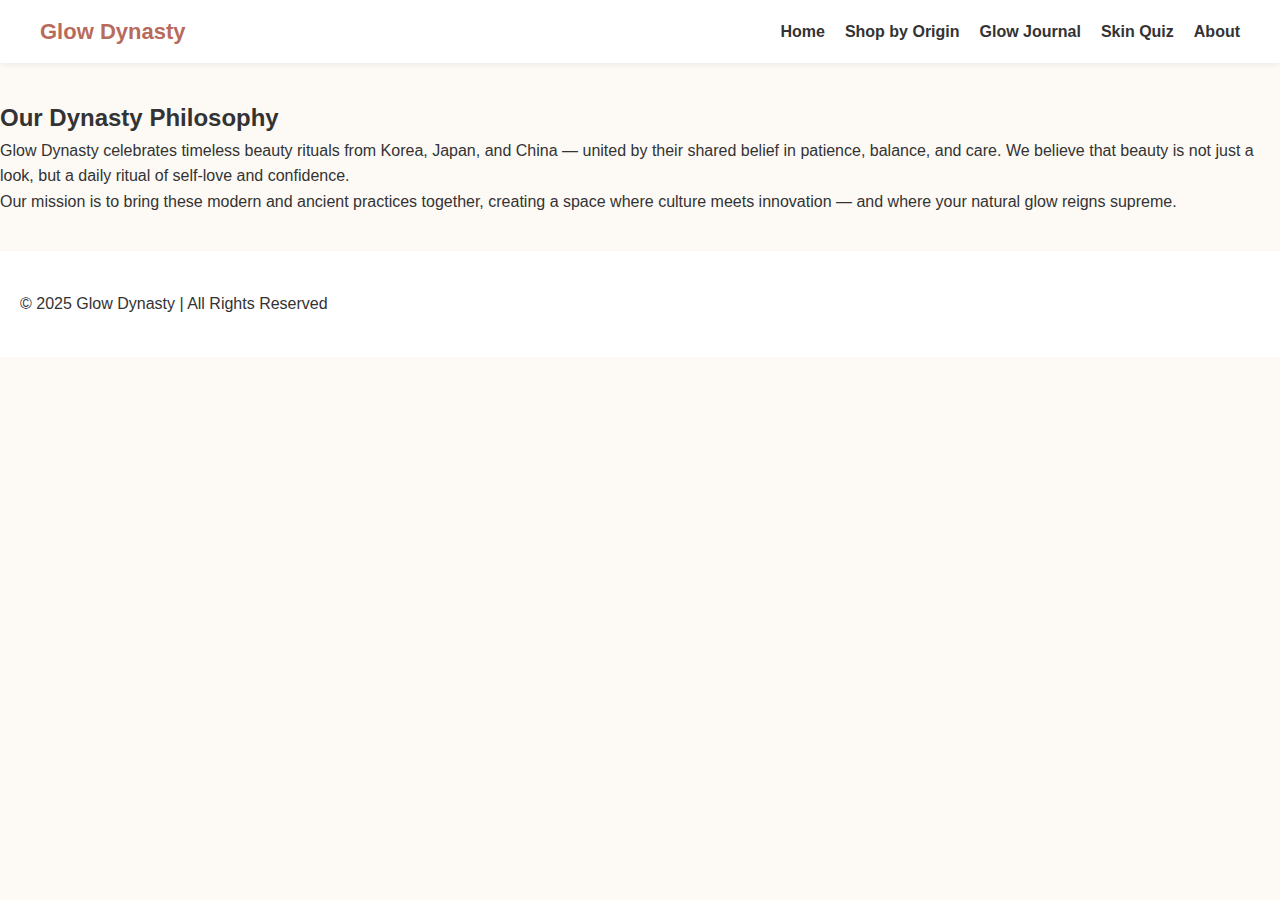
<file: about.html>
<!DOCTYPE html>
<html lang="en">
<head>
  <meta charset="UTF-8">
  <meta name="viewport" content="width=device-width, initial-scale=1.0">
  <title>About | Glow Dynasty</title>
  <link rel="stylesheet" href="styles.css">
</head>
<body>
  <header>
    <nav class="navbar">
      <h1 class="logo">Glow Dynasty</h1>
      <ul class="nav-links">
        <li><a href="index.html">Home</a></li>
        <li><a href="shop.html">Shop by Origin</a></li>
        <li><a href="glow-journal.html">Glow Journal</a></li>
        <li><a href="skin-quiz.html">Skin Quiz</a></li>
        <li><a href="about.html" class="active">About</a></li>
      </ul>
    </nav>
  </header>

  <section class="page-section about">
    <h2>Our Dynasty Philosophy</h2>
    <p>Glow Dynasty celebrates timeless beauty rituals from Korea, Japan, and China — united by their shared belief in patience, balance, and care. We believe that beauty is not just a look, but a daily ritual of self-love and confidence.</p>
    <p>Our mission is to bring these modern and ancient practices together, creating a space where culture meets innovation — and where your natural glow reigns supreme.</p>
  </section>

  <footer>
    <p>© 2025 Glow Dynasty | All Rights Reserved</p>
  </footer>
</body>
</html>
</file>
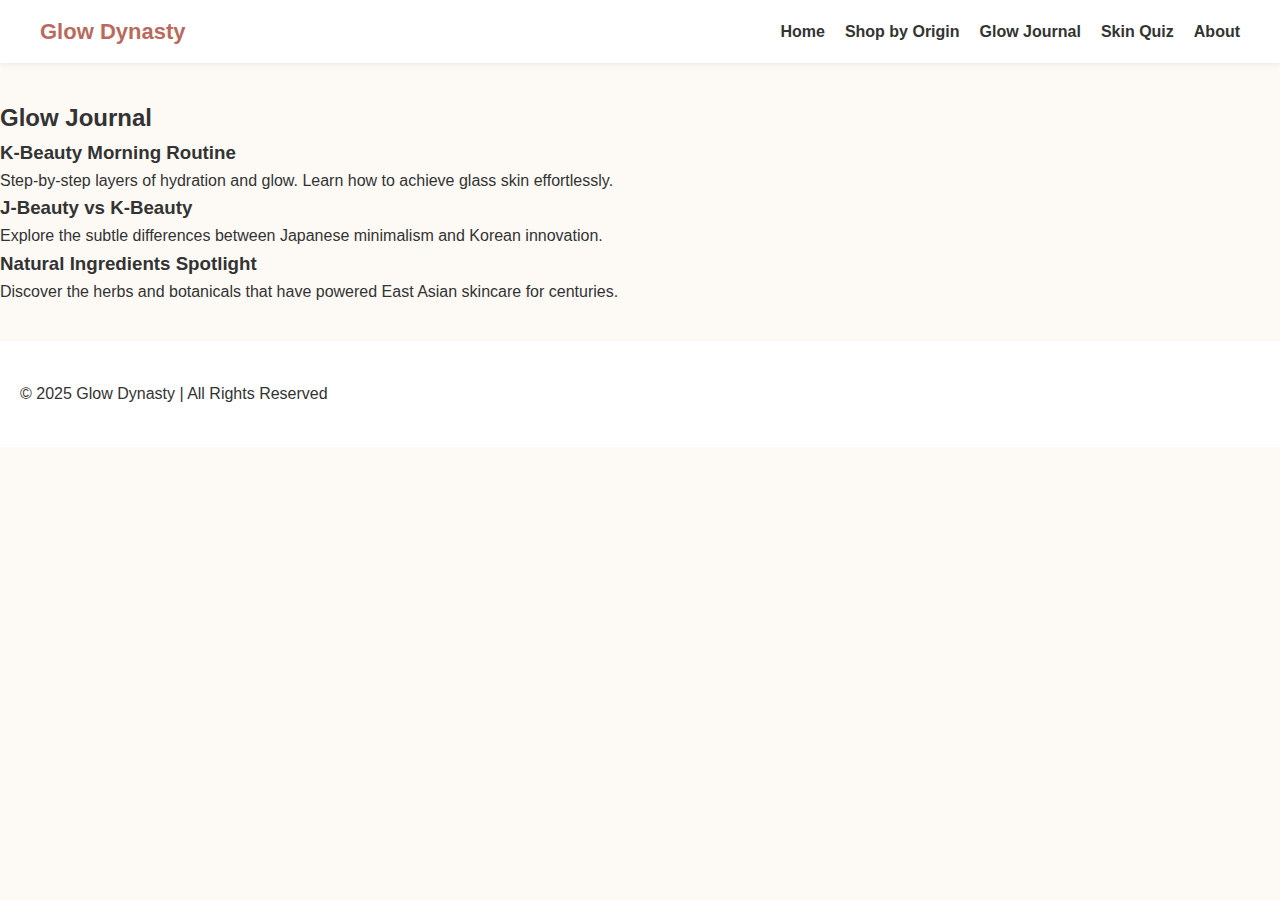
<file: glow-journal.html>
<!DOCTYPE html>
<html lang="en">
<head>
  <meta charset="UTF-8">
  <meta name="viewport" content="width=device-width, initial-scale=1.0">
  <title>Glow Journal | Glow Dynasty</title>
  <link rel="stylesheet" href="styles.css">
</head>
<body>
  <header>
    <nav class="navbar">
      <h1 class="logo">Glow Dynasty</h1>
      <ul class="nav-links">
        <li><a href="index.html">Home</a></li>
        <li><a href="shop.html">Shop by Origin</a></li>
        <li><a href="glow-journal.html" class="active">Glow Journal</a></li>
        <li><a href="skin-quiz.html">Skin Quiz</a></li>
        <li><a href="about.html">About</a></li>
      </ul>
    </nav>
  </header>

  <section class="page-section">
    <h2>Glow Journal</h2>
    <div class="blog-grid">
      <article class="blog-post">
        <h3>K-Beauty Morning Routine</h3>
        <p>Step-by-step layers of hydration and glow. Learn how to achieve glass skin effortlessly.</p>
      </article>

      <article class="blog-post">
        <h3>J-Beauty vs K-Beauty</h3>
        <p>Explore the subtle differences between Japanese minimalism and Korean innovation.</p>
      </article>

      <article class="blog-post">
        <h3>Natural Ingredients Spotlight</h3>
        <p>Discover the herbs and botanicals that have powered East Asian skincare for centuries.</p>
      </article>
    </div>
  </section>

  <footer>
    <p>© 2025 Glow Dynasty | All Rights Reserved</p>
  </footer>
</body>
</html>
</file>
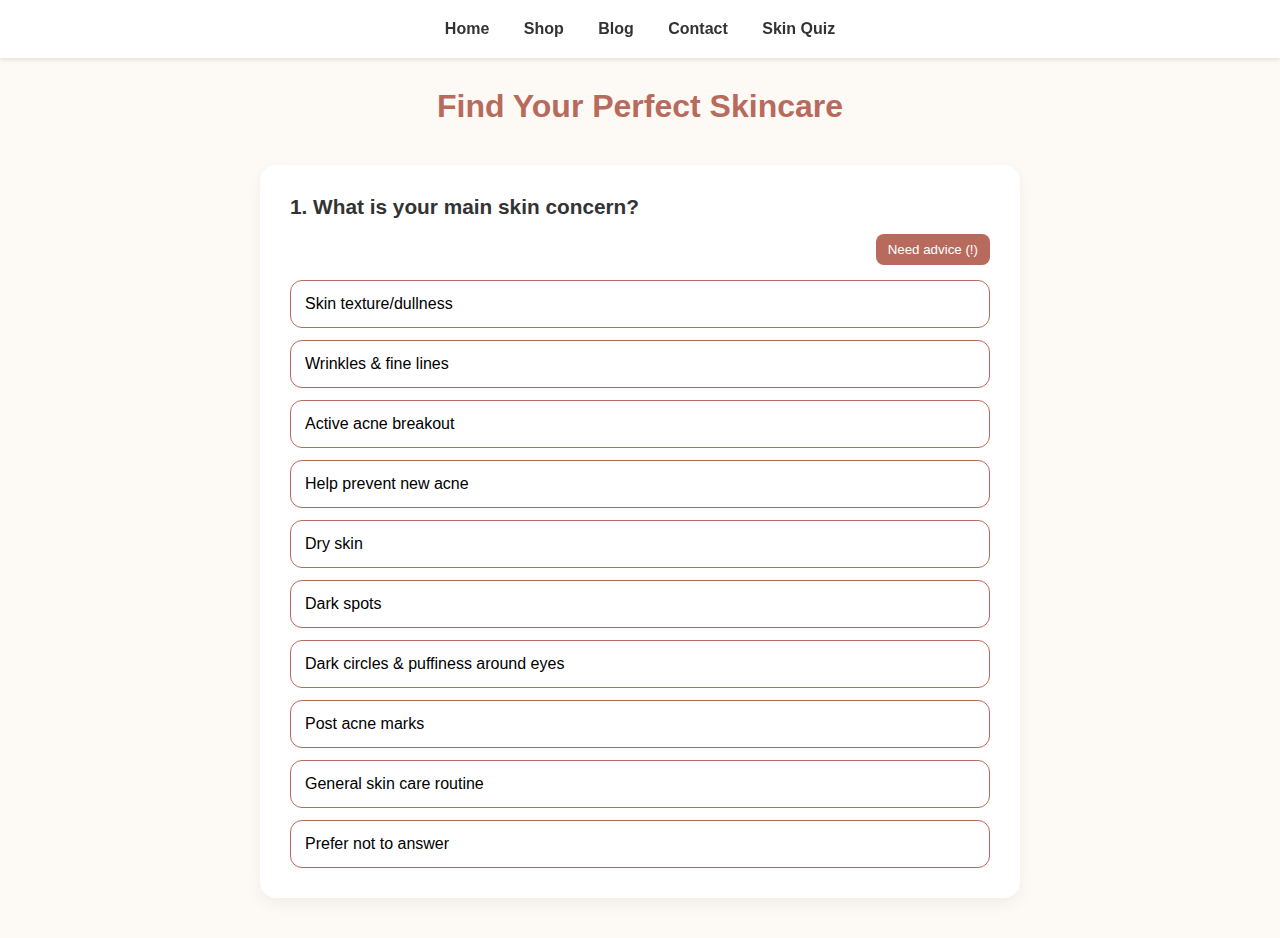
<file: quiz.html>
<!DOCTYPE html>
<html lang="en">
<head>
  <meta charset="UTF-8">
  <meta name="viewport" content="width=device-width, initial-scale=1.0">
  <title>Skin Quiz | Glow Dynasty</title>
  <style>
    body {
      font-family: 'Helvetica', Arial, sans-serif;
      background-color: #fdfaf6;
      margin: 0;
      padding: 0;
      color: #333;
    }
    header {
      background-color: #fff;
      box-shadow: 0 2px 4px rgba(0,0,0,0.1);
      padding: 20px 0;
      text-align: center;
      position: sticky;
      top: 0;
      z-index: 1000;
    }
    nav a {
      margin: 0 15px;
      text-decoration: none;
      color: #333;
      font-weight: bold;
      transition: 0.3s;
    }
    nav a:hover {
      color: #b86b5c;
    }
    h1 {
      text-align: center;
      margin-top: 30px;
      font-size: 2rem;
      color: #b86b5c;
    }
    .quiz-container {
      max-width: 700px;
      margin: 40px auto;
      background: #fff;
      padding: 30px;
      border-radius: 16px;
      box-shadow: 0 6px 15px rgba(0,0,0,0.05);
    }
    .question {
      font-size: 1.3rem;
      margin-bottom: 15px;
      font-weight: bold;
    }
    .options {
      display: flex;
      flex-direction: column;
      gap: 12px;
    }
    .option button {
      width: 100%;
      padding: 14px;
      font-size: 1rem;
      border: 1px solid #b86b5c;
      border-radius: 12px;
      background: #fff;
      cursor: pointer;
      transition: 0.3s;
      text-align: left;
    }
    .option button:hover {
      background: #b86b5c;
      color: #fff;
    }
    .results {
      display: none;
      margin-top: 20px;
    }
    .results h2 {
      color: #b86b5c;
      margin-bottom: 20px;
      text-align: center;
    }
    .product-card {
      background: #fef9f4;
      padding: 15px;
      border-radius: 16px;
      margin-bottom: 20px;
      text-align: center;
      box-shadow: 0 4px 10px rgba(0,0,0,0.05);
    }
    .product-card h3 {
      margin: 10px 0;
      color: #b86b5c;
    }
    .product-card a {
      color: #b86b5c;
      font-weight: bold;
      text-decoration: none;
    }
    .product-card a:hover {
      text-decoration: underline;
    }
    button.restart-btn {
      padding: 12px 20px;
      border: none;
      background: #b86b5c;
      color: #fff;
      border-radius: 12px;
      cursor: pointer;
      font-size: 1rem;
      display: block;
      margin: 20px auto 0 auto;
    }
    .popup {
      display: none;
      position: fixed;
      top: 50%;
      left: 50%;
      transform: translate(-50%, -50%);
      background: #fff;
      padding: 25px;
      border-radius: 16px;
      max-width: 500px;
      box-shadow: 0 6px 20px rgba(0,0,0,0.2);
      z-index: 2000;
    }
    .popup img {
      max-width: 100px;
      border-radius: 8px;
      margin: 5px;
    }
    .popup button {
      margin-top: 15px;
      padding: 10px 14px;
      border: none;
      background: #b86b5c;
      color: #fff;
      border-radius: 8px;
      cursor: pointer;
    }
  </style>
</head>
<body>

  <header>
    <nav>
      <a href="#">Home</a>
      <a href="#">Shop</a>
      <a href="#">Blog</a>
      <a href="#">Contact</a>
      <a href="#">Skin Quiz</a>
    </nav>
  </header>

  <h1>Find Your Perfect Skincare</h1>

  <div class="quiz-container">

    <!-- Question 1 -->
    <div class="question-section" id="q1">
      <div class="question">1. What is your main skin concern?</div>

      <!-- Advice button below question -->
      <div style="margin:15px 0; text-align:right;">
        <button id="advice-btn" style="background:#b86b5c; color:#fff; border:none; padding:8px 12px; border-radius:8px; cursor:pointer;">Need advice (!)</button>
      </div>

      <div class="options">
        <div class="option"><button data-value="texture">Skin texture/dullness</button></div>
        <div class="option"><button data-value="wrinkles">Wrinkles & fine lines</button></div>
        <div class="option"><button data-value="active-acne">Active acne breakout</button></div>
        <div class="option"><button data-value="prevent-acne">Help prevent new acne</button></div>
        <div class="option"><button data-value="dry">Dry skin</button></div>
        <div class="option"><button data-value="dark-spots">Dark spots</button></div>
        <div class="option"><button data-value="dark-circles">Dark circles & puffiness around eyes</button></div>
        <div class="option"><button data-value="post-acne">Post acne marks</button></div>
        <div class="option"><button data-value="general">General skin care routine</button></div>
        <div class="option"><button data-value="prefer-not">Prefer not to answer</button></div>
      </div>
    </div>

    <!-- Question 2 -->
    <div class="question-section" id="q2" style="display:none;">
      <div class="question">2. How does the skin on your face typically feel?</div>
      <div class="options">
        <div class="option"><button data-value="dry">Dry (tight & flaky)</button></div>
        <div class="option"><button data-value="oily">Oily (greasy & shiny)</button></div>
        <div class="option"><button data-value="combination">Combination (tight cheeks, shiny T-zone)</button></div>
        <div class="option"><button data-value="normal">Normal/balanced (even, not too oily or dry)</button></div>
      </div>
    </div>

    <!-- Question 3 -->
    <div class="question-section" id="q3" style="display:none;">
      <div class="question">3. Is your skin sensitive?</div>
      <div class="options">
        <div class="option"><button data-value="yes">Yes</button></div>
        <div class="option"><button data-value="no">No</button></div>
        <div class="option"><button data-value="a-little">A little</button></div>
      </div>
    </div>

    <!-- Results -->
    <div class="results" id="results"></div>

  </div>

  <!-- Advice popup -->
  <div class="popup" id="advice-popup">
    <div id="advice-text"></div>
    <div id="advice-images" style="margin-top:10px;"></div>
    <button onclick="closeAdvice()">Close</button>
  </div>

  <script>
    document.addEventListener("DOMContentLoaded", () => {
      const answers = {};
      const questionSections = document.querySelectorAll('.question-section');
      const results = document.getElementById('results');

      // Advice popup
      const adviceData = {
        "texture": {text: "Uneven skin, rough patches, or lack of radiance.", img: "https://via.placeholder.com/150?text=Texture+Dullness"},
        "wrinkles": {text: "Fine lines and wrinkles due to aging or sun damage.", img: "https://via.placeholder.com/150?text=Wrinkles"},
        "active-acne": {text: "Current breakouts with red pimples or cysts.", img: "https://via.placeholder.com/150?text=Active+Acne"},
        "prevent-acne": {text: "Preventing future acne is your priority.", img: "https://via.placeholder.com/150?text=Prevent+Acne"},
        "dry": {text: "Skin feels tight, flaky, and dehydrated.", img: "https://via.placeholder.com/150?text=Dry+Skin"},
        "dark-spots": {text: "Hyperpigmentation or sun spots.", img: "https://via.placeholder.com/150?text=Dark+Spots"},
        "dark-circles": {text: "Puffiness or dark circles under the eyes.", img: "https://via.placeholder.com/150?text=Dark+Circles"},
        "post-acne": {text: "Marks left from previous acne.", img: "https://via.placeholder.com/150?text=Post+Acne"},
        "general": {text: "General skincare, maintaining healthy skin.", img: "https://via.placeholder.com/150?text=General+Care"}
      };

      function showAdvice() {
        const popup = document.getElementById('advice-popup');
        const textDiv = document.getElementById('advice-text');
        const imagesDiv = document.getElementById('advice-images');

        let html = "<h3>Skin Concerns Explained</h3>";
        let imagesHtml = "";
        for(const key in adviceData) {
          html += `<p><strong>${key.replace(/-/g," ").toUpperCase()}:</strong> ${adviceData[key].text}</p>`;
          imagesHtml += `<img src="${adviceData[key].img}" alt="${key}">`;
        }
        textDiv.innerHTML = html;
        imagesDiv.innerHTML = imagesHtml;

        popup.style.display = 'block';
      }

      document.getElementById('advice-btn').addEventListener('click', showAdvice);

      window.closeAdvice = function() {
        document.getElementById('advice-popup').style.display = 'none';
      }

      // Button clicks for quiz
      document.querySelectorAll('.question-section .option button').forEach(btn => {
        btn.addEventListener('click', (e) => {
          const parent = btn.closest('.question-section');
          if(parent.id === 'q1') answers.q1 = btn.dataset.value;
          if(parent.id === 'q2') answers.q2 = btn.dataset.value;
          if(parent.id === 'q3') answers.q3 = btn.dataset.value;

          parent.style.display = 'none';
          const next = parent.nextElementSibling;
          if(next && next.classList.contains('question-section')) next.style.display = 'block';
          else showResults();
        });
      });

      function showResults() {
        results.innerHTML = '<h2>Your Personalized Skincare Recommendations</h2>';

        // Dummy recommendations
        const products = [
          {name: "Radiance Cream", img:"https://via.placeholder.com/150", link:"#"},
          {name: "Glow Balance Serum", img:"https://via.placeholder.com/150", link:"#"},
          {name: "Blemish Spot Treatment", img:"https://via.placeholder.com/150", link:"#"}
        ];

        products.forEach(p => {
          const card = document.createElement('div');
          card.classList.add('product-card');
          card.innerHTML = `<img src="${p.img}" alt="${p.name}"><h3>${p.name}</h3><a href="${p.link}">Shop Now</a>`;
          results.appendChild(card);
        });

        results.innerHTML += '<button class="restart-btn" onclick="restartQuiz()">Restart Quiz</button>';
        results.style.display = 'block';
      }

      window.restartQuiz = function() {
        answers.q1 = answers.q2 = answers.q3 = undefined;
        questionSections.forEach(q => q.style.display='block');
        results.style.display='none';
      }
    });
  </script>
</body>
</html>
</file>
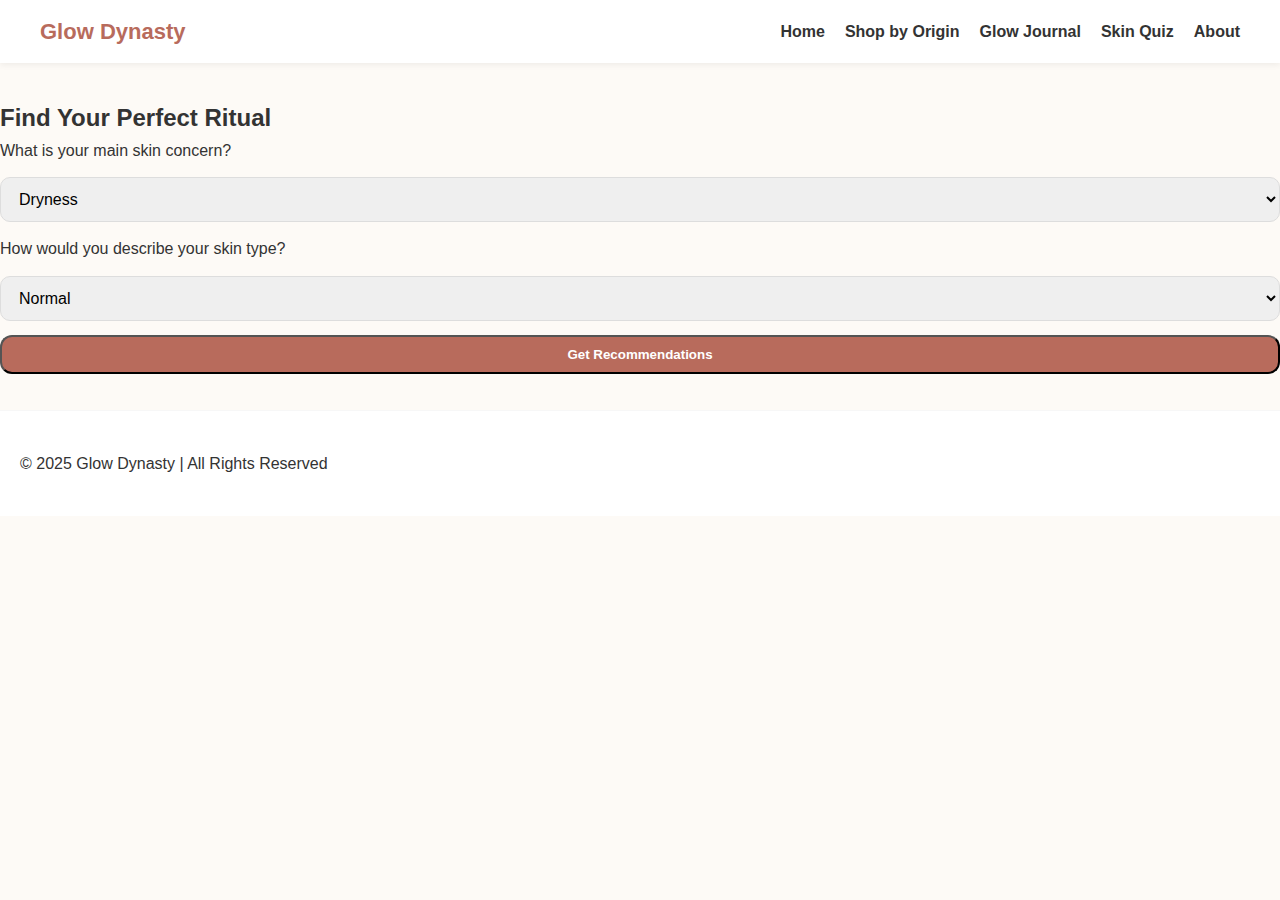
<file: skin-quiz.html>
<!DOCTYPE html>
<html lang="en">
<head>
  <meta charset="UTF-8">
  <meta name="viewport" content="width=device-width, initial-scale=1.0">
  <title>Skin Quiz | Glow Dynasty</title>
  <link rel="stylesheet" href="styles.css">
</head>
<body>
  <header>
    <nav class="navbar">
      <h1 class="logo">Glow Dynasty</h1>
      <ul class="nav-links">
        <li><a href="index.html">Home</a></li>
        <li><a href="shop.html">Shop by Origin</a></li>
        <li><a href="glow-journal.html">Glow Journal</a></li>
        <li><a href="skin-quiz.html" class="active">Skin Quiz</a></li>
        <li><a href="about.html">About</a></li>
      </ul>
    </nav>
  </header>

  <section class="page-section">
    <h2>Find Your Perfect Ritual</h2>
    <form class="quiz-form">
      <label>What is your main skin concern?</label>
      <select>
        <option>Dryness</option>
        <option>Acne / Breakouts</option>
        <option>Sensitivity</option>
        <option>Dark Spots</option>
        <option>Fine Lines</option>
      </select>

      <label>How would you describe your skin type?</label>
      <select>
        <option>Normal</option>
        <option>Dry</option>
        <option>Oily</option>
        <option>Combination</option>
      </select>

      <button type="submit" class="btn">Get Recommendations</button>
    </form>
  </section>

  <footer>
    <p>© 2025 Glow Dynasty | All Rights Reserved</p>
  </footer>
</body>
</html>
</file>
<file: styles.css>
/* =========================
   Global / Layout / Theme
========================= */
* { box-sizing: border-box; margin: 0; padding: 0; font-family: 'Montserrat', 'Helvetica', Arial, sans-serif; }
html { scroll-behavior: smooth; }
body { background: #fdfaf6; color: #333; line-height: 1.6; }

/* Header & Nav */
nav {
  display: flex;
  justify-content: space-between;
  align-items: center;
  padding: 14px 40px;
  background: white;
  box-shadow: 0 2px 6px rgba(0,0,0,0.06);
  position: sticky;
  top: 0;
  z-index: 1000;
}
nav .logo { font-size: 22px; font-weight: 700; color: #b86b5c; text-decoration: none; }
nav ul { list-style: none; display: flex; gap: 20px; align-items: center; margin: 0; padding: 0; }
nav ul li { margin: 0; padding: 0; }
nav a { color: #333; text-decoration: none; font-weight: 600; transition: color 0.22s ease; }
nav a:hover { color: #b86b5c; }

/* Hero / Page heads */
.hero, .shop-hero {
  text-align: center;
  padding: 72px 20px;
  background: linear-gradient(180deg, #fff6f4 0%, #fff 100%);
  border-bottom: 1px solid rgba(0,0,0,0.02);
}
.hero h1, .shop-hero h1 { color: #b86b5c; font-size: 2.6rem; margin-bottom: 12px; }
.hero p, .shop-hero p { color: #555; font-size: 1.05rem; margin-bottom: 18px; }
.btn, .hero a {
  display: inline-block;
  padding: 10px 18px;
  background: #b86b5c;
  color: white;
  border-radius: 12px;
  text-decoration: none;
  font-weight: 700;
  transition: background 0.2s ease, transform 0.12s ease;
}
.btn:hover, .hero a:hover { background: #953f3f; transform: translateY(-2px); }

/* Page container and sections */
.container { max-width: 1200px; margin: 0 auto; padding: 28px 20px; }
section { padding: 36px 0; }

/* Cards / Grids */
.feature-cards, .cards, .blog-posts, .products-grid {
  display: grid;
  gap: 22px;
  grid-template-columns: repeat(auto-fit, minmax(240px, 1fr));
}
.card, .post-card, .product-card {
  background: white;
  border-radius: 14px;
  overflow: hidden;
  box-shadow: 0 8px 22px rgba(0,0,0,0.04);
  transition: transform 0.22s ease, box-shadow 0.22s ease;
  text-align: center;
}
.card img, .post-card img, .product-card img { width: 100%; height: 180px; object-fit: cover; display: block; }
.card h3, .post-card h3, .product-card h3 { color: #b86b5c; margin: 14px 12px 6px; font-size: 1.05rem; }
.card p, .post-card p, .product-card p { color: #555; padding: 0 12px 14px; font-size: 0.95rem; }
.card a, .post-card a, .product-card a {
  display: inline-block; margin-bottom: 14px; padding: 8px 14px; border-radius: 10px;
  background: #b86b5c; color: #fff; text-decoration: none; font-weight:700; transition: background 0.18s;
}
.card:hover, .post-card:hover, .product-card:hover { transform: translateY(-6px); box-shadow: 0 18px 45px rgba(0,0,0,0.07); }
.card a:hover, .post-card a:hover, .product-card a:hover { background: #953f3f; }

/* Footer */
footer {
  background: #fff;
  padding: 40px 20px;
  border-top: 1px solid rgba(0,0,0,0.03);
  color: #333;
}
.footer-grid { display:flex; gap:30px; justify-content:space-between; flex-wrap:wrap; max-width:1200px; margin:0 auto; }
.footer-col { min-width: 180px; }
.footer-col h4 { margin-bottom: 12px; color: #333; }
.footer-col ul { list-style: none; padding: 0; margin: 0; }
.footer-col li { margin-bottom: 10px; }
.footer-col a { color: #555; text-decoration: none; transition: color .18s; }
.footer-col a:hover { color: #b86b5c; }

/* Forms */
input[type="text"], input[type="email"], textarea, select {
  width: 100%; padding: 12px 14px; border-radius: 10px; border: 1px solid #ddd; font-size: 1rem;
}
form { display:flex; flex-direction:column; gap:14px; }

/* =========================
   Quiz-specific styles
========================= */
.quiz-container {
  max-width: 820px;
  margin: 30px auto;
  background: #fff;
  padding: 30px;
  border-radius: 14px;
  box-shadow: 0 12px 30px rgba(0,0,0,0.04);
}

.question {
  font-size: 1.28rem;
  font-weight: 700;
  text-align: center;
  margin-bottom: 16px;
  color: #333;
}

.options {
  display: grid;
  grid-template-columns: repeat(auto-fit, minmax(140px,1fr));
  gap: 16px;
  margin-top: 14px;
}

/* Option cards — no images for main quiz */
.option-card {
  border: 2px solid #eee;
  border-radius: 12px;
  padding: 16px 12px;
  text-align: center;
  cursor: pointer;
  transition: all 0.22s ease;
  background: #fff;
}

.option-card h4 {
  margin-bottom: 6px;
  font-size: 1rem;
  color: #333;
}

.option-card p {
  color: #666;
  font-size: 0.9rem;
}

.option-card:hover {
  border-color: #b86b5c;
  box-shadow: 0 8px 22px rgba(184,107,92,0.12);
  transform: translateY(-4px);
}

.option-card.selected {
  border-color: #b86b5c;
  box-shadow: 0 10px 30px rgba(184,107,92,0.18);
}

/* Confirm / restart buttons */
.confirm-btn, .restart-btn {
  display: inline-block;
  margin: 18px auto 0;
  padding: 12px 18px;
  border-radius: 12px;
  border: none;
  background: #b86b5c;
  color: #fff;
  font-weight: 700;
  cursor: pointer;
}
.confirm-btn:hover, .restart-btn:hover {
  background: #953f3f;
}

/* Advice Popup */
.popup {
  display: none;
  position: fixed;
  top: 50%;
  left: 50%;
  transform: translate(-50%,-50%);
  z-index: 2000;
  background: #fff;
  padding: 22px;
  border-radius: 14px;
  box-shadow: 0 18px 60px rgba(0,0,0,0.25);
  max-width: 780px;
  width: 90%;
}

.popup-grid {
  display: grid;
  gap: 12px;
  grid-template-columns: repeat(auto-fit, minmax(150px,1fr));
  margin-top: 12px;
}

.popup-grid div {
  background: #fff;
  border: 1px solid #eee;
  border-radius: 10px;
  padding: 12px;
  text-align: center;
}

.popup-grid img {
  width: 100%;
  border-radius: 10px;
  margin-bottom: 8px;
}

/* =========================
   Responsive tweaks
========================= */
@media (max-width: 900px) {
  nav { padding: 12px 18px; }
  .hero h1, .shop-hero h1 { font-size: 2rem; }
}

@media (max-width: 560px) {
  nav ul { display: none; } /* simple mobile behaviour - user can update to burger later */
  .feature-cards, .cards, .blog-posts { grid-template-columns: 1fr; }
  .option-card { padding: 12px 8px; }
  .popup-grid { grid-template-columns: 1fr; }
}
</file>
